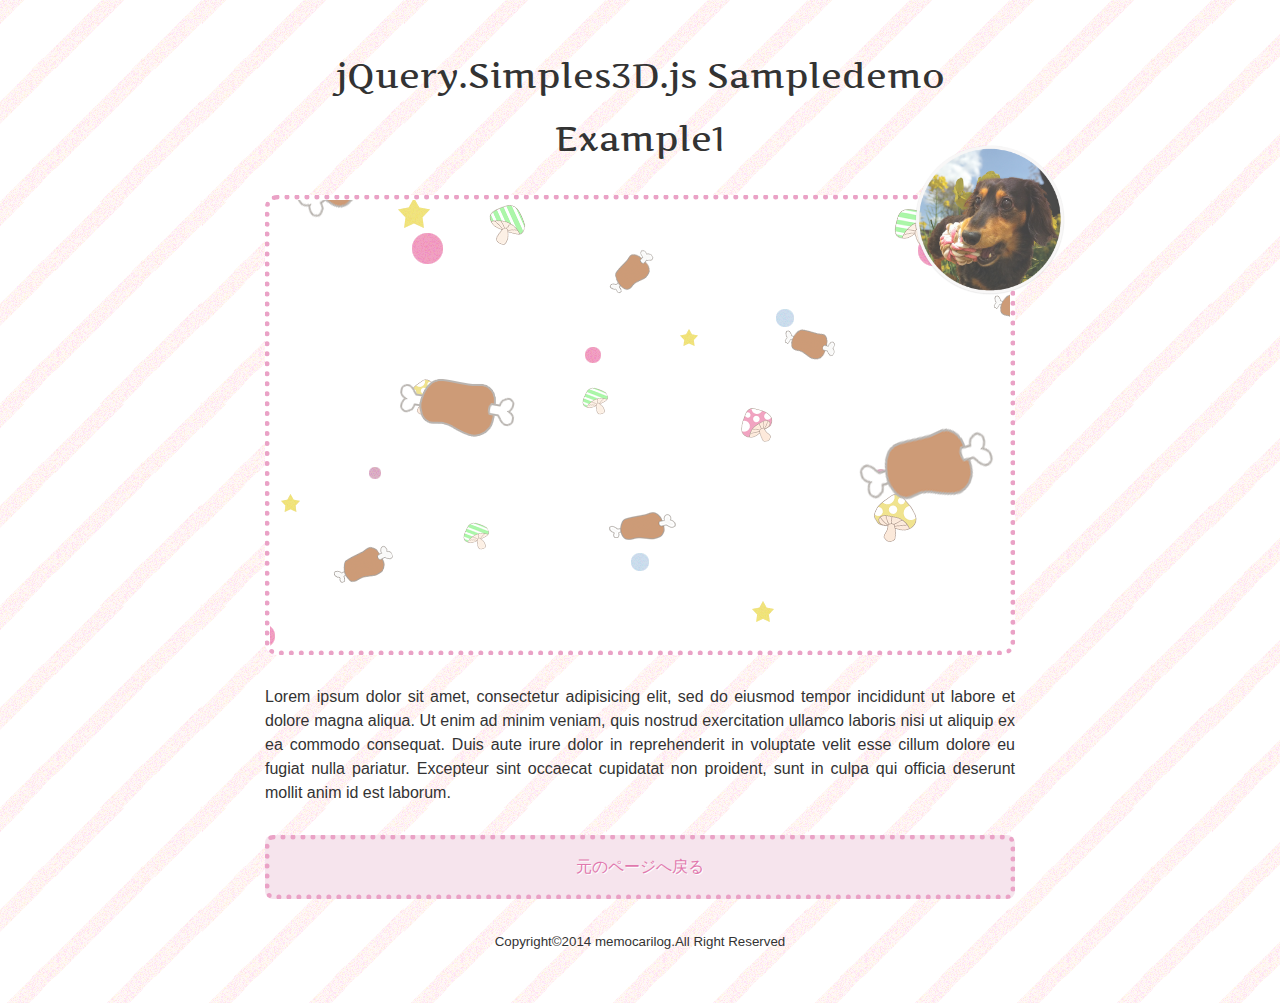
<file: Simple3Dmove_sample/index.html>
<!DOCTYPE html>
<html lang="ja">
<head>
<meta charset="utf-8">
<meta http-equiv="X-UA-Compatible" content="IE=edge,chrome=1">
<meta name="viewport" content="width=device-width, initial-scale=1.0, minimum-scale=1.0, maximum-scale=1.0, user-scalable=no">
<meta name="Keywords" content="">
<meta name="Description" content="">
<title>jQuery.Simple3D.js Sampledemo | Example1</title>
<!--[if lt IE 9]>
	<script src="js/html5shiv.min.js"></script>
<![endif]-->
<link rel="stylesheet" href="css/style.css" media="screen, projection, print">
</head>
<body>

<div id="container">

<div id="content">

<header id="header">
	<h1>jQuery.Simples3D.js Sampledemo</h1>
	<p>Example1</p>
</header>
	
	<section>
	
		<!-- jquery.simple3D.js の部分ここから -->
		<ul id="simple3D">
			<li><img src="images/star.png" alt="star" ></li>
			<li><img src="images/dot.png" alt="dot"></li>
			<li><img src="images/kinocomini.png" alt="kinoco"></li>
			<li><img src="images/meat.png" alt="meat"></li>
		</ul>	 
		<!-- jquery.simple3D.js の部分ここまで -->
		
		<img src="images/moca.png" alt="dog" class="dog">
	
		<p>Lorem ipsum dolor sit amet, consectetur adipisicing elit, sed do eiusmod tempor incididunt ut labore et dolore magna aliqua. Ut enim ad minim veniam, quis nostrud exercitation ullamco laboris nisi ut aliquip ex ea commodo consequat. Duis aute irure dolor in reprehenderit in voluptate velit esse cillum dolore eu fugiat nulla pariatur. Excepteur sint occaecat cupidatat non proident, sunt in culpa qui officia deserunt mollit anim id est laborum.</p>
	
	</section>
	
	<p class="prevbtn"><a href="http://memocarilog.info/jquery/6014#sample1">元のページへ戻る</a></p>
	
	<footer id="footer">
		<p><small>Copyright&copy;2014 memocarilog.All Right Reserved</small><p>
	</footer><!-- footer -->
</div><!-- fin_content -->

</div><!--container-->
<script src="js/jquery-1.9.1.min.js"></script>
<script src="js/jquery.simple3D.min.js"></script>
<script>
$(function(){
	$("#simple3D").simple3D();
});
</script>
</body>
</html>
</file>
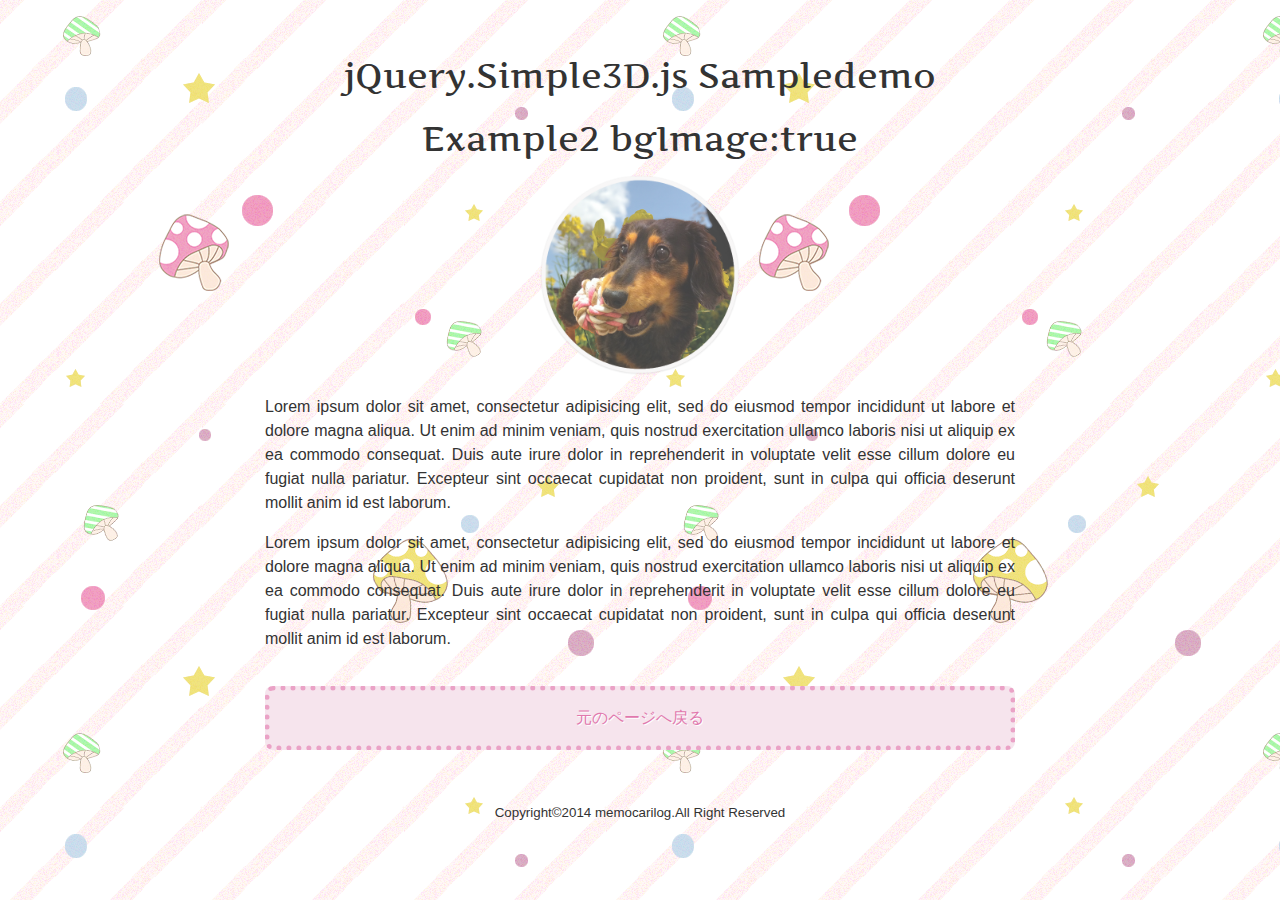
<file: Simple3Dmove_sample/bgtrue.html>
<!DOCTYPE html>
<html lang="ja">
<head>
<meta charset="utf-8">
<meta http-equiv="X-UA-Compatible" content="IE=edge,chrome=1">
<meta name="viewport" content="width=device-width, initial-scale=1.0, minimum-scale=1.0, maximum-scale=1.0, user-scalable=no">
<meta name="Keywords" content="">
<meta name="Description" content="">
<title>jQuery.Simples3D.js Sampledemo | Example2 bgImage:true</title>
<!--[if lt IE 9]>
	<script src="js/html5shiv.min.js"></script>
<![endif]-->
<link rel="stylesheet" href="css/style_bg.css" media="screen, projection, print">
</head>
<body>

<div id="container">

<!-- jquery.simple3D.js の部分ここから -->
<div id="simple3D">
	<div class="dot"></div>
	<div class="kinoco"></div>
	<div class="star"></div>
</div>	 
<!-- jquery.simple3D.js の部分ここまで -->

<div id="content">

<header id="header">
	<h1>jQuery.Simple3D.js Sampledemo</h1>
	<p>Example2 bgImage:true</p>
</header>
	
	<section>
		<img src="images/moca.png" alt="dog">
	
		<p>Lorem ipsum dolor sit amet, consectetur adipisicing elit, sed do eiusmod tempor incididunt ut labore et dolore magna aliqua. Ut enim ad minim veniam, quis nostrud exercitation ullamco laboris nisi ut aliquip ex ea commodo consequat. Duis aute irure dolor in reprehenderit in voluptate velit esse cillum dolore eu fugiat nulla pariatur. Excepteur sint occaecat cupidatat non proident, sunt in culpa qui officia deserunt mollit anim id est laborum.</p>
		
		<p>Lorem ipsum dolor sit amet, consectetur adipisicing elit, sed do eiusmod tempor incididunt ut labore et dolore magna aliqua. Ut enim ad minim veniam, quis nostrud exercitation ullamco laboris nisi ut aliquip ex ea commodo consequat. Duis aute irure dolor in reprehenderit in voluptate velit esse cillum dolore eu fugiat nulla pariatur. Excepteur sint occaecat cupidatat non proident, sunt in culpa qui officia deserunt mollit anim id est laborum.</p>
		
		<p class="prevbtn"><a href="http://memocarilog.info/jquery/6014#sample2">元のページへ戻る</a></p>
	</section>
	
	<footer id="footer">
		<p><small>Copyright&copy;2014 memocarilog.All Right Reserved</small><p>
	</footer><!-- footer -->
</div><!-- fin_content -->

</div><!--container-->
<script src="js/jquery-1.9.1.min.js"></script>
<script src="js/jquery.simple3D.js"></script>
<script>
	$("#simple3D").simple3D({
		moveX:3,
		moveY:3,
		bgImage:true,
		targetAll:true,
		reverseX: true,
		reverseY: true
	});
</script>
</body>
</html>
</file>
<file: Simple3Dmove_sample/css/style.css>
@charset "UTF-8";
@import url(http://fonts.googleapis.com/css?family=Artifika);
/*---------------------
	 reset
----------------------- */
body, div, dl, dt, dd, ul, ol, li, h1, h2, h3, h4, h5, h6, pre,
form, fieldset, input, textarea, p
, blockquote, th, td {
  margin: 0;
  padding: 0;
  text-align: justify;
  text-justify: inter-ideograph;
}
html {
  overflow-y: scroll;
}
h1, h2, h3, h4, h5, h6 {
  font-size: 100%;
  font-weight: normal;
}
ol, ul {
  list-style: none;
}
fieldset, img {
  border: 0;
}
table {
  border-collapse: collapse;
  border-spacing: 0;
}
caption, th {
  text-align: left;
}
address, caption, cite, code, dfn, em, strong, th, var {
  font-style: normal;
}
body {
  background: url(../images/bg.png);
  color: #333;
  font-size: 62.5%;
  font-family: "ヒラギノ角ゴ Pro W3","Hiragino Kaku Gothic Pro","メイリオ","Meiryo","ＭＳ Ｐゴシック","MS PGothic",Sans-Serif;
  line-height: 1.5;
}

/*---------------------
 Simple3Dmove_Sample 
----------------------- */
#container {
  width: 100%;
}
#simple3D {
  margin: 0 0 30px;
  max-width: 750px;
  height: 450px;
  border: dotted 5px #eaa2c6;
  border-radius: 12px;
  background: white;
}
#simple3D li {
  display: block;
  width: 850px;
  height: 600px;
}
#content {
  margin: 0 auto;
  padding: 0 0 50px;
  max-width: 750px;
  width: 70%;
  font-size: 1.6em;
}
#header {
  padding: 50px 0 20px;
}
#header h1, #header p {
  margin: 0 0 10px;
  text-align: center;
  font-size: 35px;
  font-family: 'Artifika', serif;
}
section {
  position: relative;
  margin: 0 0 30px;
}
section .dog {
  position: absolute;
  top: -50px;
  right: -50px;
  width: 150px;
  height: 150px;
}
section p {
  margin: 0 0 1em 0;
}
.prevbtn {
  margin: 30px 0;
  text-align: center;
}
.prevbtn a {
  display: block;
  padding: 15px;
  border: dotted 5px #eaa2c6;
  border-radius: 8px;
  background: #f6e4ed;
  color: #e178ad;
  text-decoration: none;
  text-shadow: 1px 1px 0 white;
}
.prevbtn a:hover {
  background: #eaa2c6;
  color: #f6e4ed;
  text-shadow: 1px 1px 0 #d74f93;
}
#footer p {
  text-align: center;
}
</file>
<file: Simple3Dmove_sample/css/style_bg.css>
@charset "UTF-8";
@import url(http://fonts.googleapis.com/css?family=Artifika);
/*---------------------
	 reset
----------------------- */
body, div, dl, dt, dd, ul, ol, li, h1, h2, h3, h4, h5, h6, pre,
form, fieldset, input, textarea, p
, blockquote, th, td {
  margin: 0;
  padding: 0;
  text-align: justify;
  text-justify: inter-ideograph;
}

html {
  overflow-y: scroll;
}

h1, h2, h3, h4, h5, h6 {
  font-size: 100%;
  font-weight: normal;
}

ol, ul {
  list-style: none;
}

fieldset, img {
  border: 0;
}

table {
  border-collapse: collapse;
  border-spacing: 0;
}

caption, th {
  text-align: left;
}

address, caption, cite, code, dfn, em, strong, th, var {
  font-style: normal;
}

body {
  background: url(../images/bg.png);
  color: #333;
  font-size: 62.5%;
  font-family: "ヒラギノ角ゴ Pro W3","Hiragino Kaku Gothic Pro","メイリオ","Meiryo","ＭＳ Ｐゴシック","MS PGothic",Sans-Serif;
  line-height: 1.5;
}

/*---------------------
 Simple3Dmove_Sample 
----------------------- */
#container {
  min-height: 900px;
  width: 100%;
}

#simple3D {
  position: absolute;
  z-index: 1;
  width: 100%;
  height: 900px;
}
#simple3D div {
  min-height: 1100px;
  width: 120%;
}
#simple3D div.dot {
  background: url(../images/dot2.png);
}
#simple3D div.kinoco {
  background: url(../images/kinoco.png);
}
#simple3D div.star {
  background: url(../images/star.png);
}

#content {
  position: relative;
  z-index: 999;
  margin: 0 auto;
  padding: 0 0 50px;
  max-width: 750px;
  width: 70%;
  font-size: 1.6em;
}
#header {
  padding: 50px 0 0;
}
#header h1, #header p {
  margin: 0 0 10px;
  text-align: center;
  font-size: 35px;
  font-family: 'Artifika', serif;
}
section {
  margin: 0 0 50px;
}
section img {
  display: block;
  margin: 0 auto 20px;
  width: 200px;
  height: 200px;
}
section p {
  margin: 0 0 1em 0;
}
section .prevbtn {
  margin: 35px 0 0;
  text-align: center;
}
section .prevbtn a {
  display: block;
  padding: 15px;
  border: dotted 5px #eaa2c6;
  border-radius: 8px;
  background: #f6e4ed;
  color: #e178ad;
  text-decoration: none;
  text-shadow: 1px 1px 0 white;
}
section .prevbtn a:hover {
  background: #eaa2c6;
  color: #f6e4ed;
  text-shadow: 1px 1px 0 #d74f93;
}
#footer p {
  text-align: center;
}
</file>
